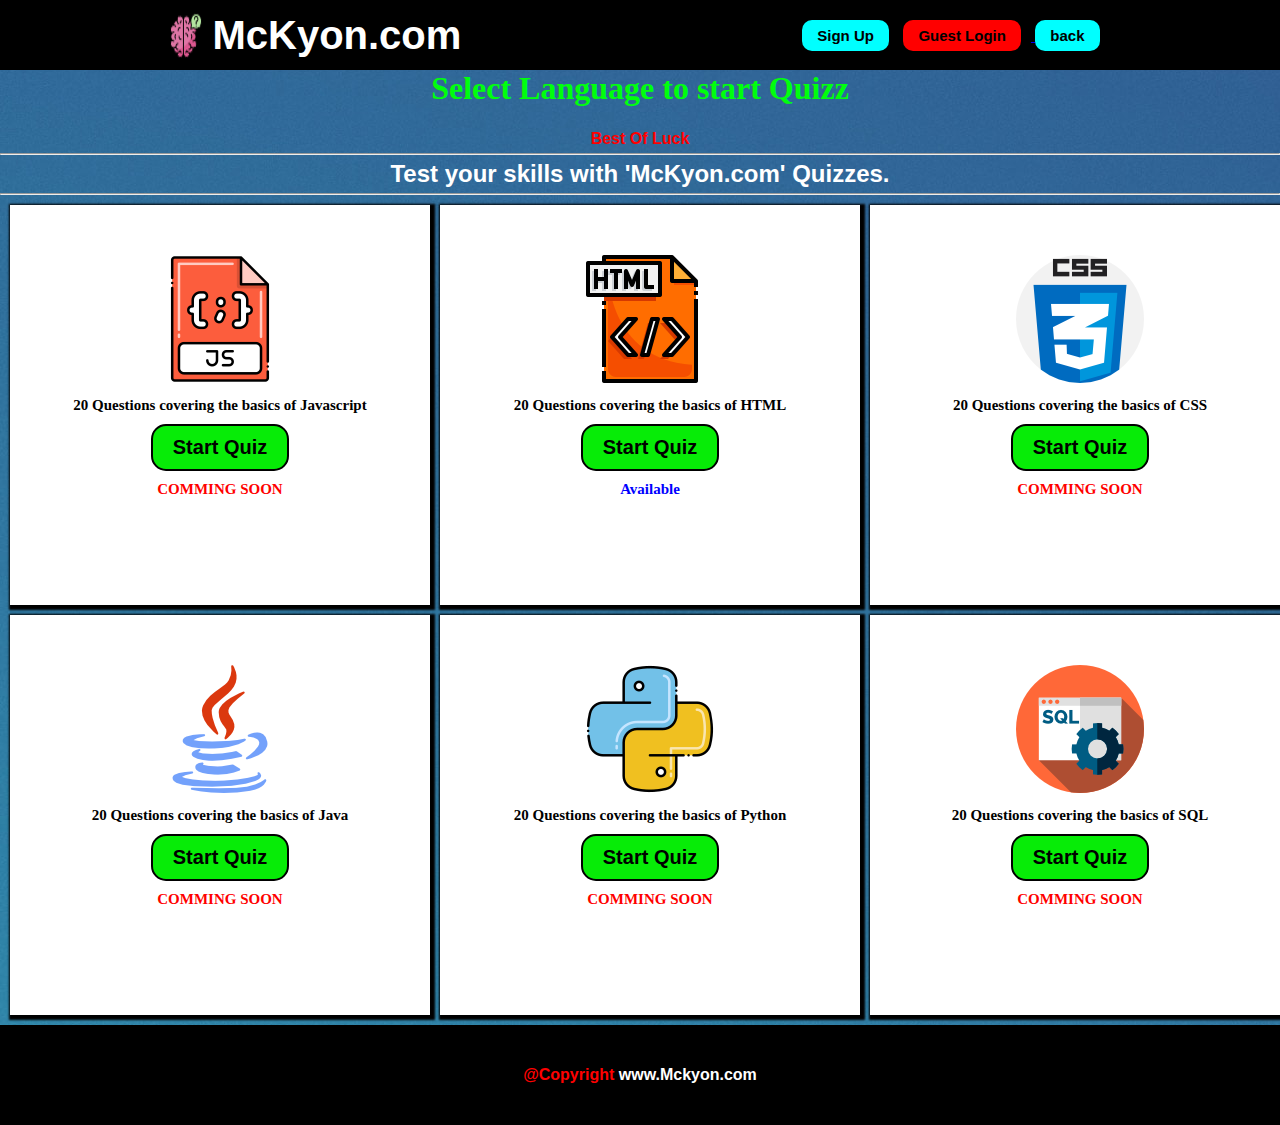
<file: guest.html>
<!DOCTYPE html>
<html lang="en">
<head>
    <meta charset="UTF-8">
    <meta http-equiv="X-UA-Compatible" content="IE=edge">
    <meta name="viewport" content="width=device-width, initial-scale=1.0">
    <title>McKyon.com /Guest </title>
    <link rel="stylesheet" href="guest.css">
</head>

<body>

           <!-- Navbar -->
           <nav>

            <div class="left">
              <img src="brain.png" alt="Logo"/>
              <h1>McKyon.com</h1>
            </div>
      
            <div class="right">
              <button class="btn">Sign Up</button>
              <a href="guest.html" target="_parent">   <button class="btn" id="gelog">Guest Login</button>  </a>
              <a href="index.html" target="_parent"> <button class="btn">back</button>  </a>
            </div>
      
          </nav>


          <!-- Quizz grids -->

          <div class="heading">
              <h1 > Select Language to start Quizz</h1> <br>
              <h4 style="padding: 5px 0px;">Best Of Luck</h4>
              <hr>
              <h2 style="color:white;padding: 5px;">
                Test your skills with 'McKyon.com' Quizzes.
              </h2>
              <hr>

          </div>


          <div class="grid-cont">

            <div class="box"> 

                <img class="script-png" src="javascript.png" alt="javascript-logo">
                <p>20 Questions covering the basics of Javascript</p>
                <button class="btn-sq">Start Quiz</button> 
                <p class="soon">COMMING SOON</p>

            </div>


            <div class="box">
                <img class="script-png" src="html-file.png" alt="html-logo">
                <p>20 Questions covering the basics of HTML</p>
                <a href="htmlquiz.html"> <button class="btn-sq">Start Quiz</button>     </a>
                <p style="color:blue;font-weight:bold;" class="soon">Available</p>
            </div>


            <div class="box"> 
                <img class="script-png" src="css.png" alt="css-logo">
                <p>20 Questions covering the basics of CSS</p>
                <button class="btn-sq">Start Quiz</button>
                <p class="soon">COMMING SOON</p>

            </div>


            <div class="box"> 
                
                <img class="script-png" src="java.png" alt="java-logo">
                <p>20 Questions covering the basics of Java</p>
                <button class="btn-sq">Start Quiz</button> 
                <p class="soon">COMMING SOON</p>         
              </div>

            <div class="box"> 
                <img class="script-png" src="python.png" alt="python-logo">
                <p>20 Questions covering the basics of Python</p>
                <button class="btn-sq">Start Quiz</button>
                <p class="soon">COMMING SOON</p>

            </div>

            <div class="box"> 
                <img class="script-png" src="sql.png" alt="sql-logo">
                <p>20 Questions covering the basics of SQL</p>
                <button class="btn-sq">Start Quiz</button>
                <p class="soon">COMMING SOON</p>

            </div>

          </div>
    



          <footer>
              <div class="foot">
                   <p> <span>@Copyright </span> www.Mckyon.com</p>
              </div>
          </footer>
</body>
</html>
</file>
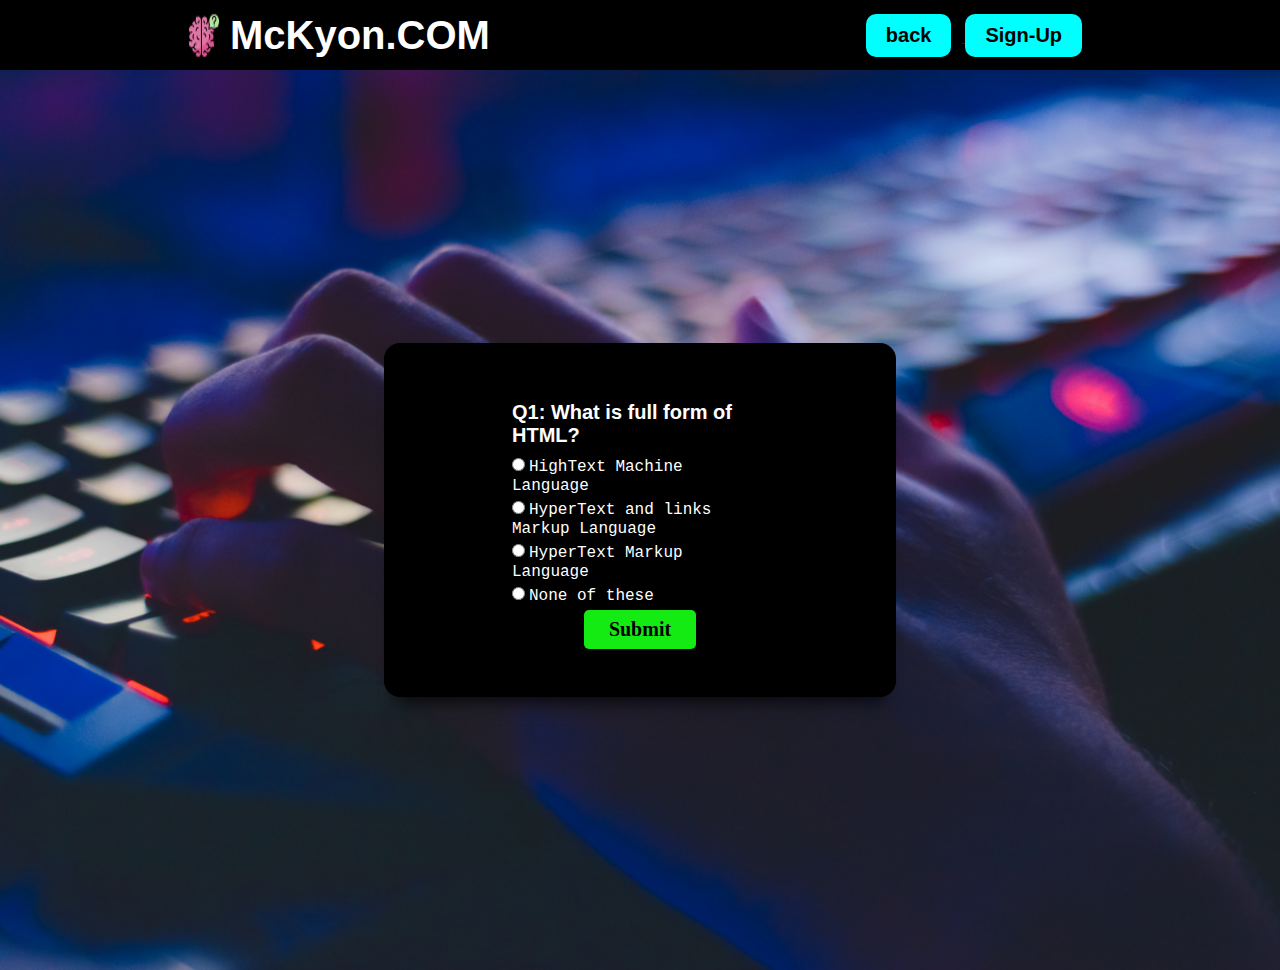
<file: htmlquiz.html>
<!DOCTYPE html>
<html lang="en">
<head>
    <meta charset="UTF-8">
    <meta http-equiv="X-UA-Compatible" content="IE=edge">
    <meta name="viewport" content="width=device-width, initial-scale=1.0">
    <title>html-quiz</title>

    <link rel="stylesheet" href="htmlquiz.css">
</head>
<body>
        <!-- navbar  -->
              <nav>

                <div class="left">
                  <img src="brain.png" alt="Logo"/>
                  <h1>McKyon.COM</h1>  
                </div>
          
                <div class="right">
                    
                  <a href="guest.html" target="_parent">   <button class="quizz-btn" id="gelog">back</button>  </a>
                  <a href="index.html" target="_parent"> <button class="quizz-btn">Sign-Up</button>  </a>
                </div>
          
              </nav>

      <!-- Question quizz -->
    
    <div class="main-div">

        <div class="inner-div"> 

            <h2 class="question" style="font-family: 'Roboto', sans-serif;"> question Come Here</h2>

            <ul>
                <li>
                    <input type="radio" name="answer" id="ans1" class="answer">
                    <label for="ans1" id="option1"> Answer 1 </label>

                </li>
                <li>
                    <input type="radio" name="answer" id="ans2" class="answer">
                    <label for="ans2" id="option2"> Answer 1 </label>
                </li>
                <li>
                    <input type="radio" name="answer" id="ans3" class="answer"> 
                    <label for="ans3" id="option3"> Answer 1 </label>
                </li>
                <li>
                    <input type="radio" name="answer" id="ans4" class="answer">
                    <label for="ans4" id="option4"> Answer 1 </label>
                </li>
            </ul>

            <button id="submit"> Submit</button>

            <div id="showscore" class="scoreArea">
                 fhfhfhh
            </div>

        </div>

    </div>

    <!-- Javascript link -->

    <script src="htmlquiz.js"> </script>
</body>
</html
</file>
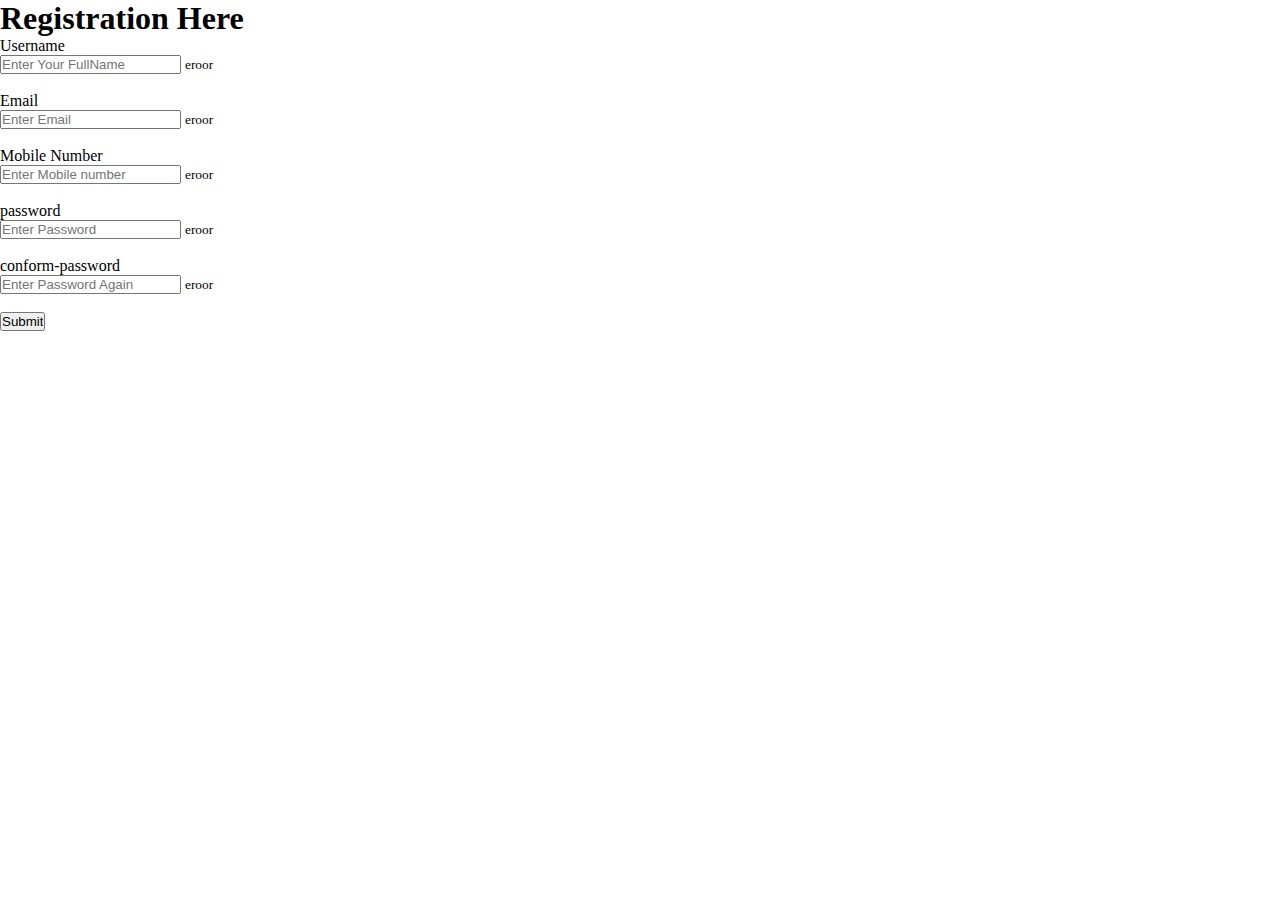
<file: Signup.html>
<!DOCTYPE html>
<html lang="en">
  <head>
    <meta charset="UTF-8" />
    <meta http-equiv="X-UA-Compatible" content="IE=edge" />
    <meta name="viewport" content="width=device-width, initial-scale=1.0" />
    <title>Sign-up</title>

    <link rel="stylesheet" href="signup.css">

    <link rel="stylesheet" href="https://cdnjs.cloudflare.com/ajax/libs/font-awesome/6.0.0-beta2/css/all.min.css" integrity="sha512-YWzhKL2whUzgiheMoBFwW8CKV4qpHQAEuvilg9FAn5VJUDwKZZxkJNuGM4XkWuk94WCrrwslk8yWNGmY1EduTA==" 
    crossorigin="anonymous" referrerpolicy="no-referrer" />

  </head>
  <body>

    <div>

        <div class="header">

            <h1> Registration Here</h1>

        </div>
            
     <form>    

         <div class="div-form">

           <label> Username </label> <br>
            <input type="text" name="" id="username" placeholder="Enter Your FullName">
            <i class="fas fa-check-circle"></i>
            <i class="fas fa-exclamation-circle"></i> 
            <small> eroor</small>
            <br><br>


        </div>


        <div class="div-form"></div>

            <label> Email </label> <br>
            <input type="email" name="" id="email" placeholder="Enter Email"> 
            <i class="fas fa-check-circle"></i>
            <i class="fas fa-exclamation-circle"></i> 
            <small> eroor</small>
            <br><br>

        </div>



        <div class="div-form"></div>

            <label> Mobile Number </label> <br>
            <input type="number" name="" id="mobnumber" placeholder="Enter Mobile number"> 
            <i class="fas fa-check-circle"></i>
            <i class="fas fa-exclamation-circle"></i> 
            <small> eroor</small>
            <br><br>

        </div>



        <div class="div-form"></div>

            <label> password </label> <br>
            <input type="password" name="" id="Pass" placeholder="Enter Password"> 
            <i class="fas fa-check-circle"></i>
            <i class="fas fa-exclamation-circle"></i> 
            <small> eroor</small>
            <br><br>

        </div>



        <div class="div-form"></div>

            <label> conform-password </label> <br>
            <input type="password" name="" id="conpass" placeholder="Enter Password Again"> 
            <i class="fas fa-check-circle"></i>
            <i class="fas fa-exclamation-circle"></i> 
            <small> eroor</small>
            <br><br>

        </div>

        <input type="submit" name="" class="btn">

      </form>
    </div>

  </body>
</html>
</file>
<file: guest.css>
*{
    padding: 0;
    margin: 0;
    box-sizing: border-box;

}
body{
    font-family: 'Roboto', sans-serif;
    background-image: url(background.jpg);
    
}

nav{
    display: flex;
    
    justify-content: space-around;
    height: 70px;
    background-color: black;
    align-items: center;
    
}

nav .left{
    display: flex;
    
}

nav .left h1{
    color: white;
    font-size: 40px;
    padding-left: 10px;
    font-family: 'Mochiy Pop P One', sans-serif;
}

.btn{
    padding: 7px 15px;
    background-color: aqua;
    border-radius: 10px;
    border: none;
    border-color: 1px solid black;
    font-weight: bold;
    font-size: 15px;
    font-weight: bold;
    margin-right: 10px;
    cursor: pointer;

}

.btn:hover{
    background-color: red;
    color: white;
    border: 1px solid white;
}

#gelog{
    background-color: red;
}


/* Grid continer  */

.heading{
    text-align: center;
    font-weight: bold;
    color: rgb(0, 255, 13);
    margin-bottom: 5px;
}

.heading h1{
    font-family: 'Righteous', cursive;
}
.heading h4{
    color:red;
}

.grid-cont{
    margin: 10px;
    display: grid;
    grid-template-rows: 1fr 1fr;
    grid-template-columns: 1fr 1fr 1fr;
    gap: 10px    ;
    height: 90vh;
    width: 100vw;
}
.grid-cont .box{
background-color:white;
box-shadow: 2px 2px 2px 3px black;
text-align: center;
padding-top: 50px;
}

.grid-cont .box p{
    padding: 10px 0px 10px 0px;
    font-family: 'Caveat', cursive;
    font-weight: 600;
    font-size: 15px;
}

.grid-cont .box .soon{
    color: red;

}
.grid-cont .box .soon:hover{
    color:black;
}
.grid-cont .box .btn-sq{
    background-color: rgb(7, 236, 7);
    border: none;
    padding: 10px 20px;
    border-radius: 15px;
    font-size: 20px;
    font-weight: 600;
    cursor: pointer;
    border: 2px solid black;
}
.grid-cont .box .btn-sq:hover{
    background-color: aqua;
}


/* footer  */



footer{
    background-color: black;
    height: 100px;
    width: 100%;
    display: flex;
    justify-content: center;
    align-items: center;
}

footer p{
    text-align: center;
    color: white;
    font-weight: bold;
    
}

footer p span{
    color: red;
}
</file>
<file: htmlquiz.css>
*{
    margin: 0px;
    padding: 0px;
    box-sizing: border-box;
    font-family:'Times New Roman', Times, serif;
}

body{
    background-image: url(quizback.jpg);
    background-repeat: no-repeat;
    -webkit-background-size: cover;
  -moz-background-size: cover;
  -o-background-size: cover;
  background-size: cover;
  color: white;
}

/* navbar  */

nav{
  display: flex;
  
  justify-content: space-around;
  height: 70px;
  background-color: black;
  align-items: center;
  font-family: 'Mochiy Pop P One', sans-serif;
  
}

nav .left{
  display: flex;
  
}

nav .left h1{
  color: white;
  font-size: 40px;
  padding-left: 10px;
  font-family: 'Mochiy Pop P One', sans-serif;
}

.quizz-btn{
  padding: 10px 20px;
  background-color: aqua;
  border-radius: 10px;
  border: none;
  border-color: 1px solid black;
  font-weight: bold;
  font-size: 20px;
  font-weight: bold;
  margin-right: 10px;
  cursor: pointer;
  font-family: 'Cabin', sans-serif;


}

.quizz-btn:hover{
  background-color: red;
  color: white;

}

/* Quizz */
.main-div{
  width: 100vw;
  height: 100vh;
  display: grid;
  place-items: center;
}
.inner-div{
  background-color: black;
  width: 40vw;
  padding: 3rem 8rem;
  border-radius: 1rem;
  box-shadow: 0 1rem 1rem -0.7rem rgba(0,0, 0,0.7);

}

.inner-div h2{
   font-size: 20px;
   margin:10px 0px
}

li{
  list-style:none;
  margin: 5px 0px;
  
}

label{
  font-family: 'Red Hat Mono', monospace;
}

input{
  cursor: pointer;
}

#submit , .btn{

  padding: 8px 25px;
  outline: none;
  display: block;
  margin: auto;
  border-radius: 5px;
  text-transform: capitalize;
  font-size: 20px;
  font-weight: 900;
  background-color: rgb(19, 235, 19);
  border: none;

}

#submit:hover{
  background-color: red;
  color: white; 
  cursor: pointer;
}

#showscore{
  background-color: white;
  padding: 10px 5px;
  margin-top: 15px;
  color: black;
  border-radius: 10px;
}

#showscore h3{
  text-align: center;
  font-size: 1rem;
  font-family: Georgia, 'Times New Roman', Times, serif;
  margin-bottom: 10px;

}

#showscore .btnPlayagain{
  padding: 5px 20px;
  outline: none;
  border-radius: 5px;
  text-transform: capitalize;
  font-size: 20px;
  font-weight: 900;
  background-color: rgb(19, 156, 235);
  border: none;
  display: block;
  margin: auto;
}
#showscore .btnPlayagain:hover{
  background-color: aqua;
  color: black;
  cursor: pointer;

}
.scoreArea{
  display: none;
}
</file>
<file: signup.css>
*{
    padding: 0;
    margin: 0;
    box-sizing: border-box;
}
</file>
